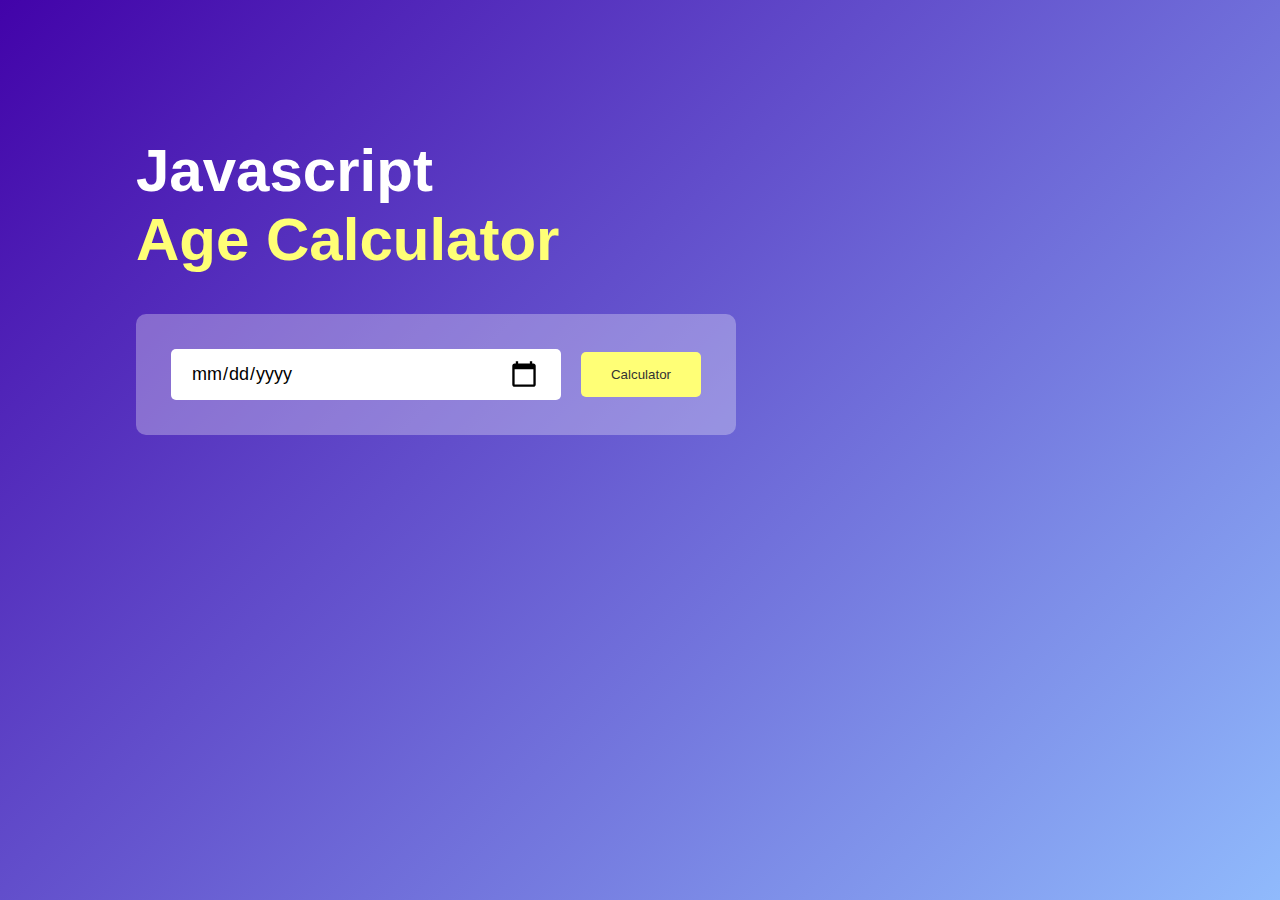
<file: calculator_app/index.html>
<!DOCTYPE html>
<html lang="en">
  <head>
    <meta charset="UTF-8" />
    <meta name="viewport" content="width=device-width, initial-scale=1.0" />
    <title>Age-Calculator</title>
    <link rel="stylesheet" href="style.css" />
  </head>
  <body>
    <div class="container">
      <div class="calculator">
        <h1>
          Javascript <br />
          <span> Age Calculator</span>
        </h1>
        <div class="input-box">
          <input type="date" id="date" /> <button>Calculator</button>
        </div>
      </div>
    </div>
    <script src="script.js"></script>
  </body>
</html>
</file>
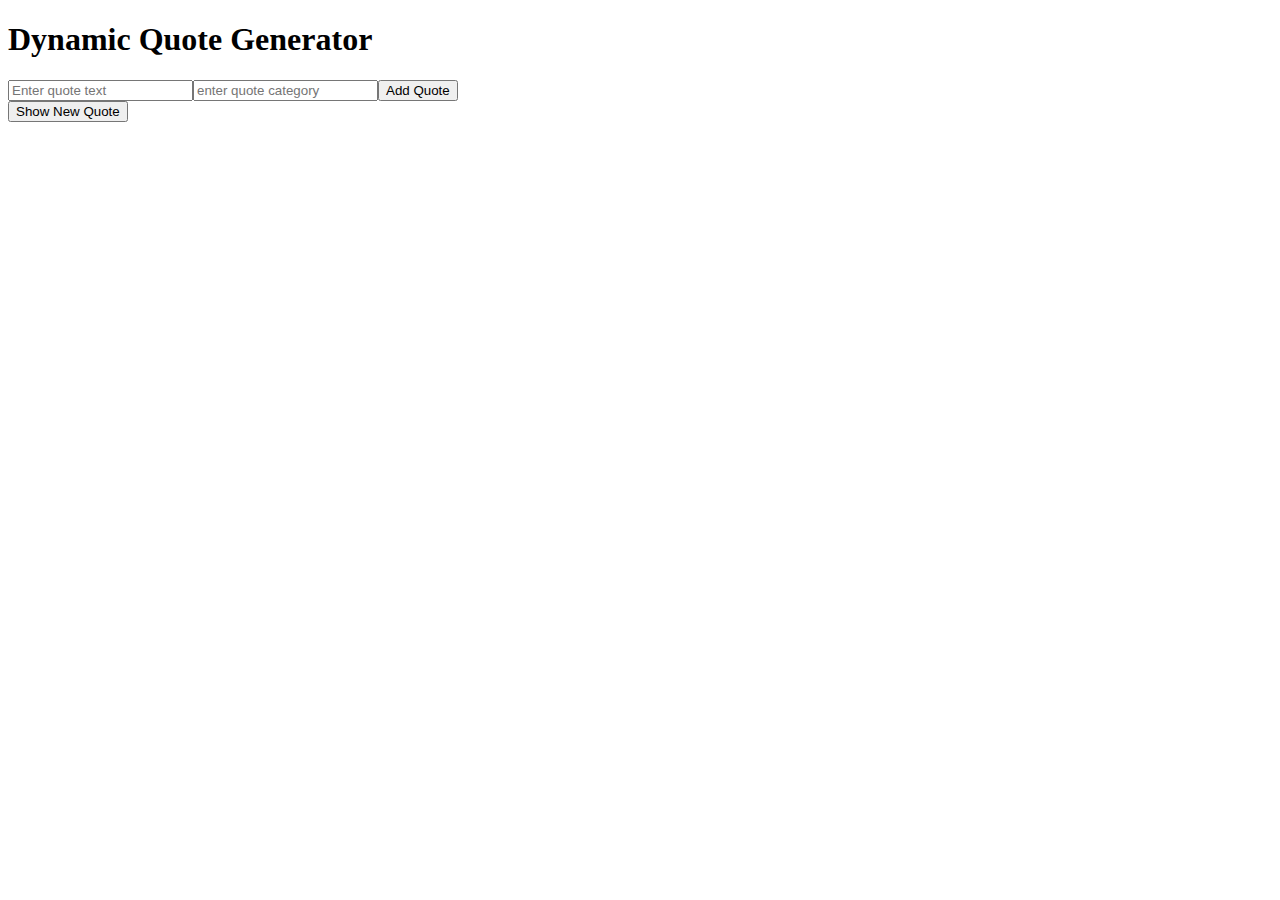
<file: dom_manipulation/index.html>
<!DOCTYPE html>
<html lang="en">
  <head>
    <meta charset="UTF-8" />
    <meta name="viewport" content="width=device-width, initial-scale=1.0" />
    <title>Dynamic Quote Generator</title>
  </head>
  <body>
    <h1>Dynamic Quote Generator</h1>
    <div id="quoteDisplay"></div>
    <div id="quoteForm"></div>
    <button id="newQuote">Show New Quote</button>
    <script src="script.js"></script>
  </body>
</html>
</file>
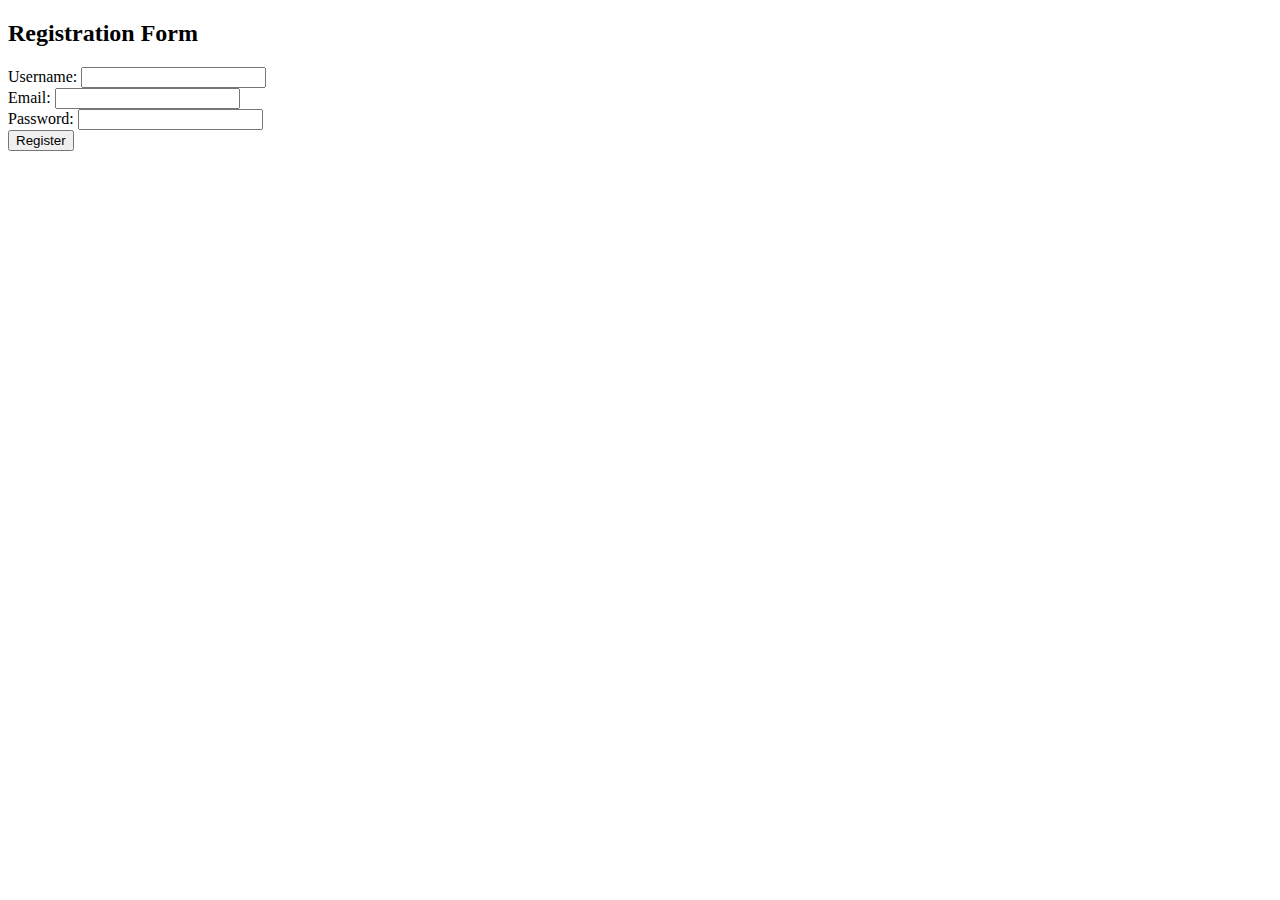
<file: forms/index.html>
<!DOCTYPE html>
<html lang="en">
  <head>
    <meta charset="UTF-8" />
    <meta name="viewport" content="width=device-width, initial-scale=1.0" />
    <title>Document</title>
  </head>
  <body>
    <h2>Registration Form</h2>
    <form action="/submit-form" id="registrationForm" method="POST">
      <div>
        <label for="username">Username:</label>
        <input
          type="text"
          id="username"
          name="username"
          required
          minlength="3"
          maxlength="15"
        />
        <span class="error" id="usernameError"></span>
      </div>
      <div>
        <label for="email">Email:</label>
        <input type="email" is="email" name="email" required />
        <span class="error" id="emailError"></span>
      </div>
      <div>
        <label for="password">Password:</label>
        <input
          type="password"
          id="password"
          name="password required minlength=6"
        />
        <span class="error" id="passwordError"></span>
      </div>
      <div>
        <input type="submit" value="Register" />
      </div>
    </form>
  </body>
</html>
</file>
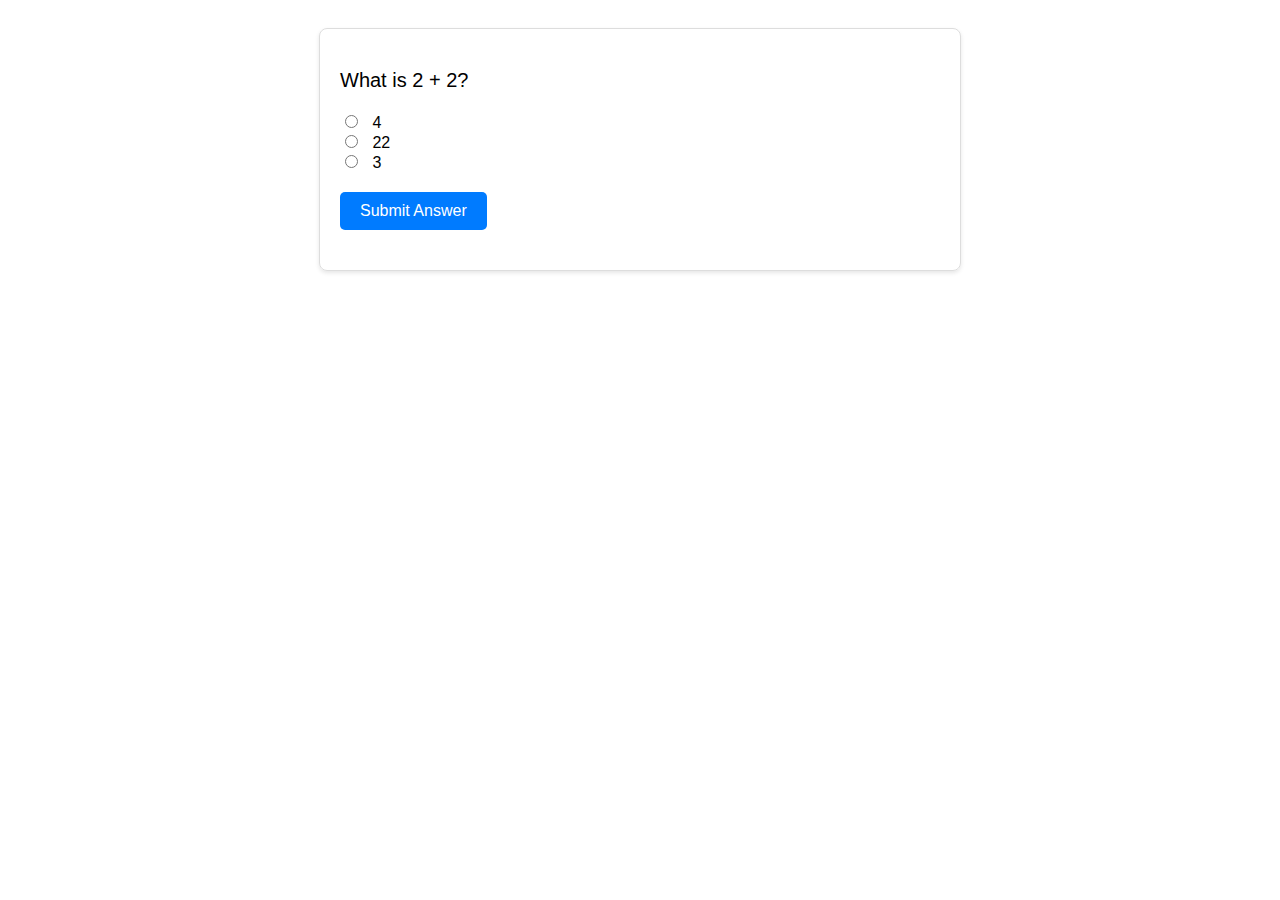
<file: interactive_quiz/index.html>
<!DOCTYPE html>
<html lang="en">
  <head>
    <meta charset="UTF-8" />
    <meta name="viewport" content="width=device-width, initial-scale=1.0" />
    <title>Document</title>
    <link rel="stylesheet" href="index.css" />
  </head>
  <body>
    <div id="quiz-container">
      <p id="quiz-question">What is 2 + 2?</p>
      <div>
        <input type="radio" id="choice1" name="quiz" value="4" />
        <label for="choice1">4</label><br />
        <input type="radio" id="choice2" name="quiz" value="22" />
        <label for="choice2">22</label><br />
        <input type="radio" id="choice3" name="quiz" value="3" />
        <label for="choice3">3</label>
      </div>
      <button id="submit-answer">Submit Answer</button>
      <p id="feedback"></p>
    </div>
    <script src="script.js"></script>
  </body>
</html>
</file>
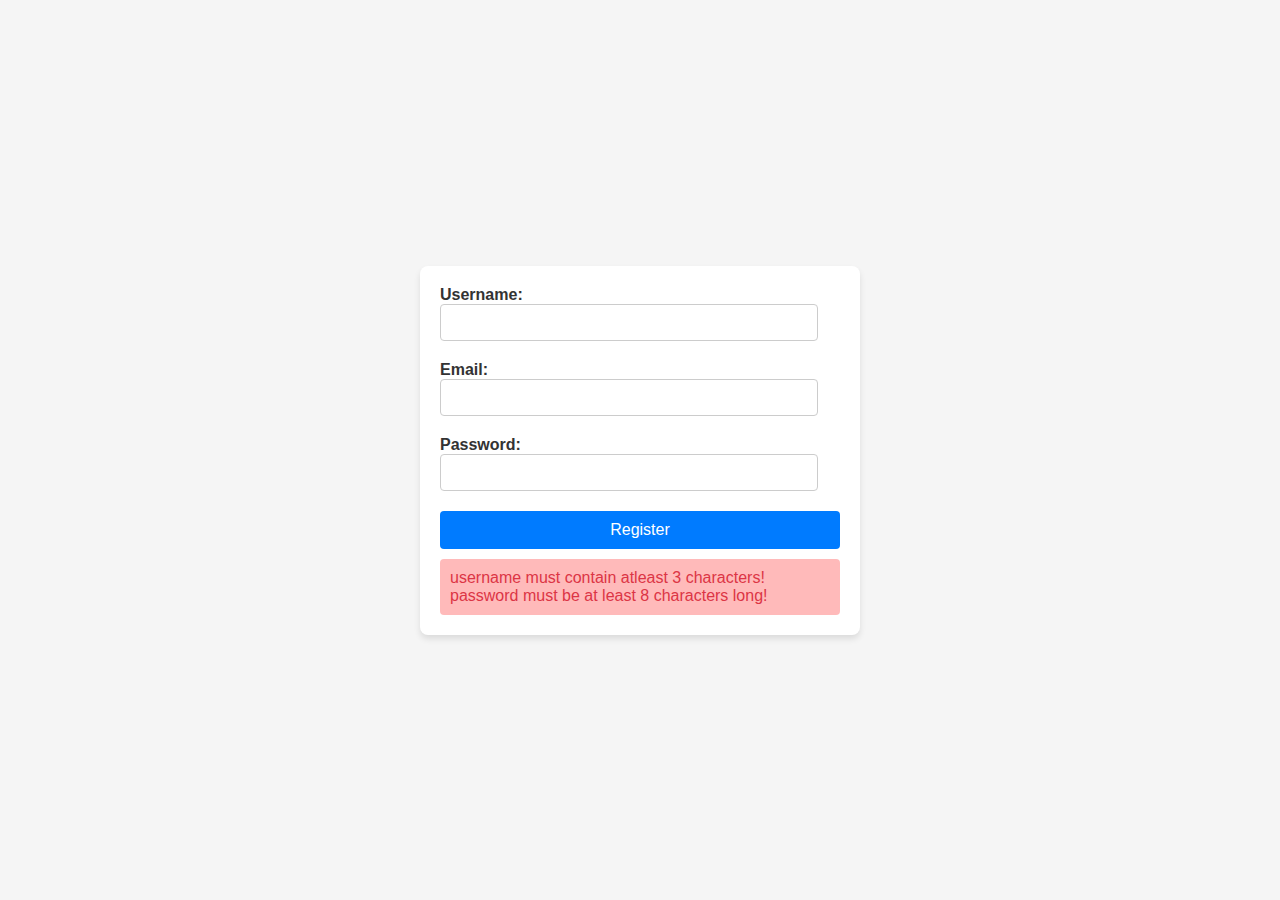
<file: js_deepdive/index.html>
<!DOCTYPE html>
<html lang="en">
  <head>
    <meta charset="UTF-8" />
    <meta name="viewport" content="width=device-width, initial-scale=1.0" />
    <title>Document</title>
  </head>
  <body>
    <!DOCTYPE html>
    <html lang="en">
      <head>
        <meta charset="UTF-8" />
        <title>User Registration Form</title>
        <link rel="stylesheet" href="index.css" />
      </head>
      <body>
        <form id="registration-form">
          <label for="username">Username:</label>
          <input type="text" id="username" required />

          <label for="email">Email:</label>
          <input type="email" id="email" required />

          <label for="password">Password:</label>
          <input type="password" id="password" required />

          <button type="submit">Register</button>
          <div id="form-feedback"></div>
        </form>
        <script src="script.js"></script>
      </body>
    </html>
  </body>
</html>
</file>
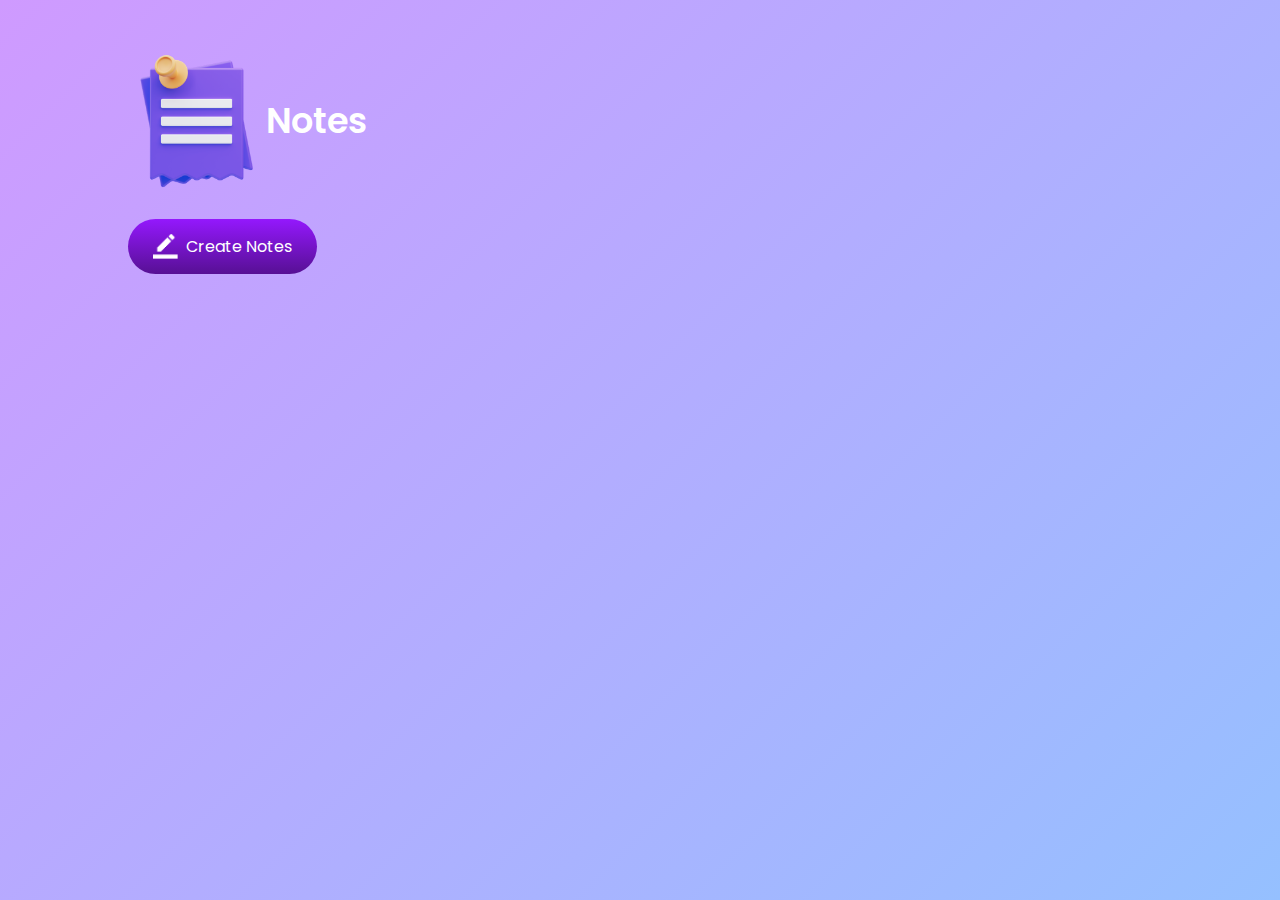
<file: Notes_App/index.html>
<!DOCTYPE html>
<html lang="en">
  <head>
    <meta charset="UTF-8" />
    <meta name="viewport" content="width=device-width, initial-scale=1.0" />
    <title>Note App</title>
    <link rel="stylesheet" href="style.css" />
    <link rel="preconnect" href="https://fonts.googleapis.com" />
    <link rel="preconnect" href="https://fonts.gstatic.com" crossorigin />
    <link
      href="https://fonts.googleapis.com/css2?family=Epilogue:ital,wght@0,100..900;1,100..900&family=Inter:ital,opsz,wght@0,14..32,100..900;1,14..32,100..900&family=Lexend+Zetta:wght@100..900&family=Manrope:wght@200..800&family=Outfit:wght@100..900&family=Pacifico&family=Poppins:ital,wght@0,100;0,200;0,300;0,400;0,500;0,600;0,700;0,800;0,900;1,100;1,200;1,300;1,400;1,500;1,600;1,700;1,800;1,900&family=Prata&family=Sansita+Swashed:wght@300..900&display=swap"
      rel="stylesheet"
    />
  </head>
  <body>
    <div class="container">
      <h1><img src="./images/notes.png" alt="" />Notes</h1>
      <button class="btn">
        <img src="./images/edit.png" alt="" />Create Notes
      </button>
      <div class="notes-container">
        <!-- <p contenteditable="true" class="input-box">
          <img src="./images/delete.png" alt="" />
        </p> -->
      </div>
    </div>

    <script src="script.js"></script>
  </body>
</html>
</file>
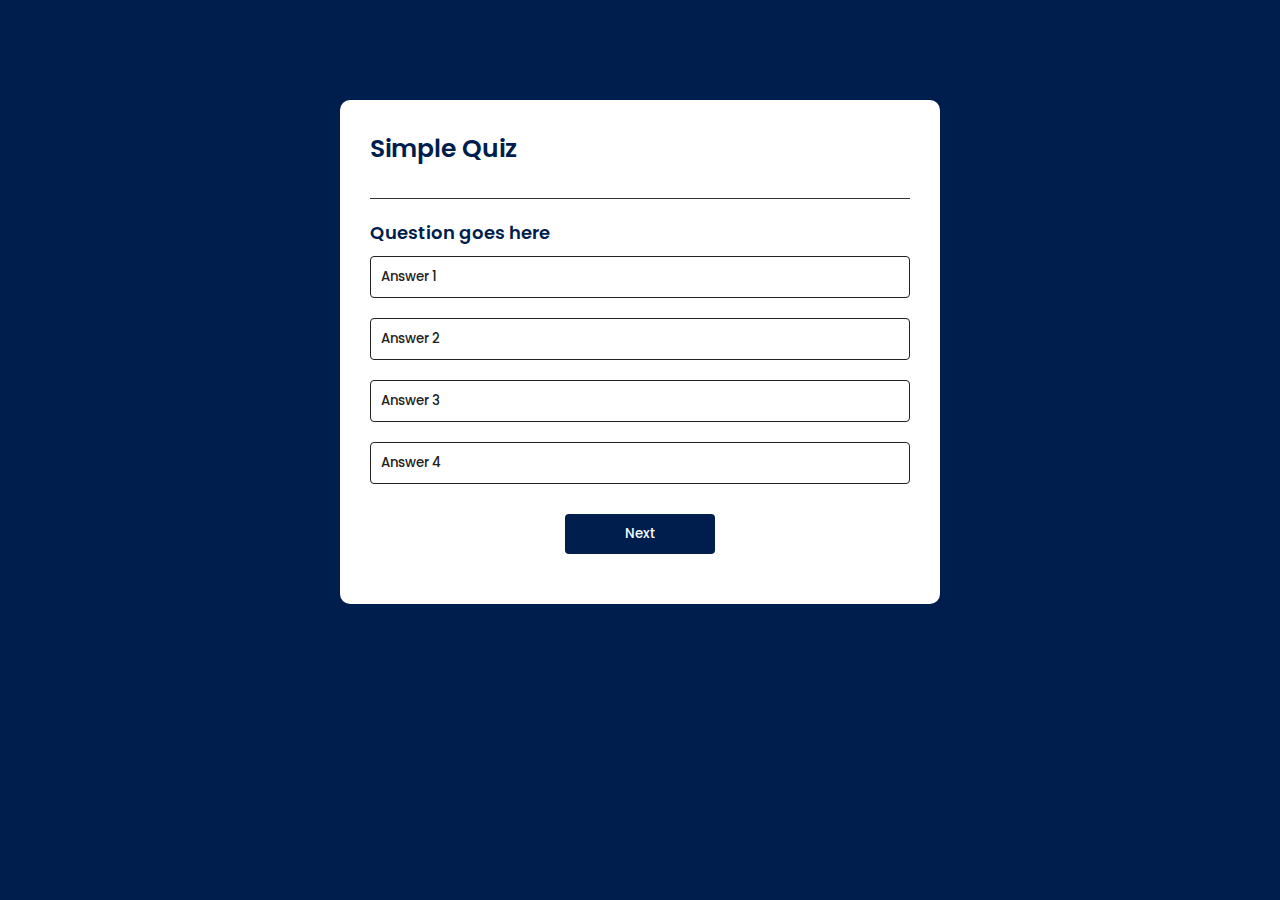
<file: Quiz-app/index.html>
<!DOCTYPE html>
<html lang="en">
  <head>
    <meta charset="UTF-8" />
    <meta name="viewport" content="width=device-width, initial-scale=1.0" />
    <title>QUIZ-APP</title>
    <link rel="stylesheet" href="index.css" />
    <link rel="preconnect" href="https://fonts.googleapis.com" />
    <link rel="preconnect" href="https://fonts.gstatic.com" crossorigin />
    <link
      href="https://fonts.googleapis.com/css2?family=Epilogue:ital,wght@0,100..900;1,100..900&family=Inter:ital,opsz,wght@0,14..32,100..900;1,14..32,100..900&family=Lexend+Zetta:wght@100..900&family=Manrope:wght@200..800&family=Outfit:wght@100..900&family=Pacifico&family=Poppins:ital,wght@0,100;0,200;0,300;0,400;0,500;0,600;0,700;0,800;0,900;1,100;1,200;1,300;1,400;1,500;1,600;1,700;1,800;1,900&family=Prata&family=Sansita+Swashed:wght@300..900&display=swap"
      rel="stylesheet"
    />
  </head>
  <body>
    <div class="app">
      <h1>Simple Quiz</h1>
      <div class="quiz">
        <h2 id="question">Question goes here</h2>
        <div id="answer-buttons">
          <button class="btn">Answer 1</button
          ><button class="btn">Answer 2</button
          ><button class="btn">Answer 3</button
          ><button class="btn">Answer 4</button>
        </div>
        <button id="next-btn">Next</button>
      </div>
    </div>
  </body>
</html>
</file>
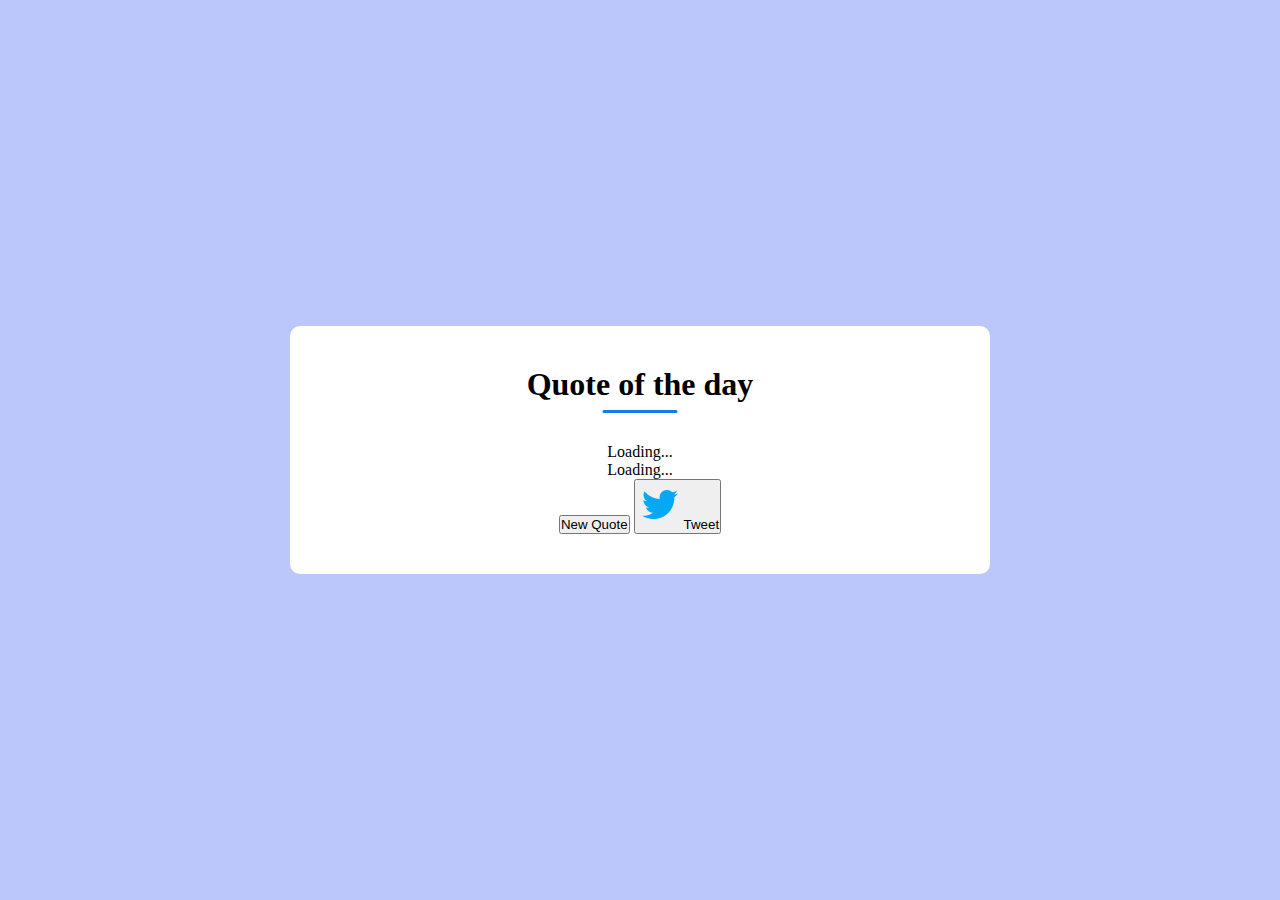
<file: quote_generator/index.html>
<!DOCTYPE html>
<html lang="en">
  <head>
    <meta charset="UTF-8" />
    <meta name="viewport" content="width=device-width, initial-scale=1.0" />
    <title>Quote of the day</title>
    <link rel="stylesheet" href="style.css" />
    <link rel="preconnect" href="https://fonts.googleapis.com" />
    <link rel="preconnect" href="https://fonts.gstatic.com" crossorigin />
    <link
      href="https://fonts.googleapis.com/css2?family=Epilogue:ital,wght@0,100..900;1,100..900&family=Inter:ital,opsz,wght@0,14..32,100..900;1,14..32,100..900&family=Lexend+Zetta:wght@100..900&family=Manrope:wght@200..800&family=Outfit:wght@100..900&family=Pacifico&family=Playfair+Display:ital,wght@0,400..900;1,400..900&family=Poppins:ital,wght@0,100;0,200;0,300;0,400;0,500;0,600;0,700;0,800;0,900;1,100;1,200;1,300;1,400;1,500;1,600;1,700;1,800;1,900&family=Prata&family=Sansita+Swashed:wght@300..900&display=swap"
      rel="stylesheet"
    />
  </head>
  <body>
    <div class="quote-box">
      <h1>Quote of the day</h1>
      <blockquote>Loading...</blockquote>
      <span>Loading...</span>
      <div>
        <button>New Quote</button>
        <button><img src="./quotes_twitter.png" alt="" />Tweet</button>
      </div>
    </div>
  </body>
</html>
</file>
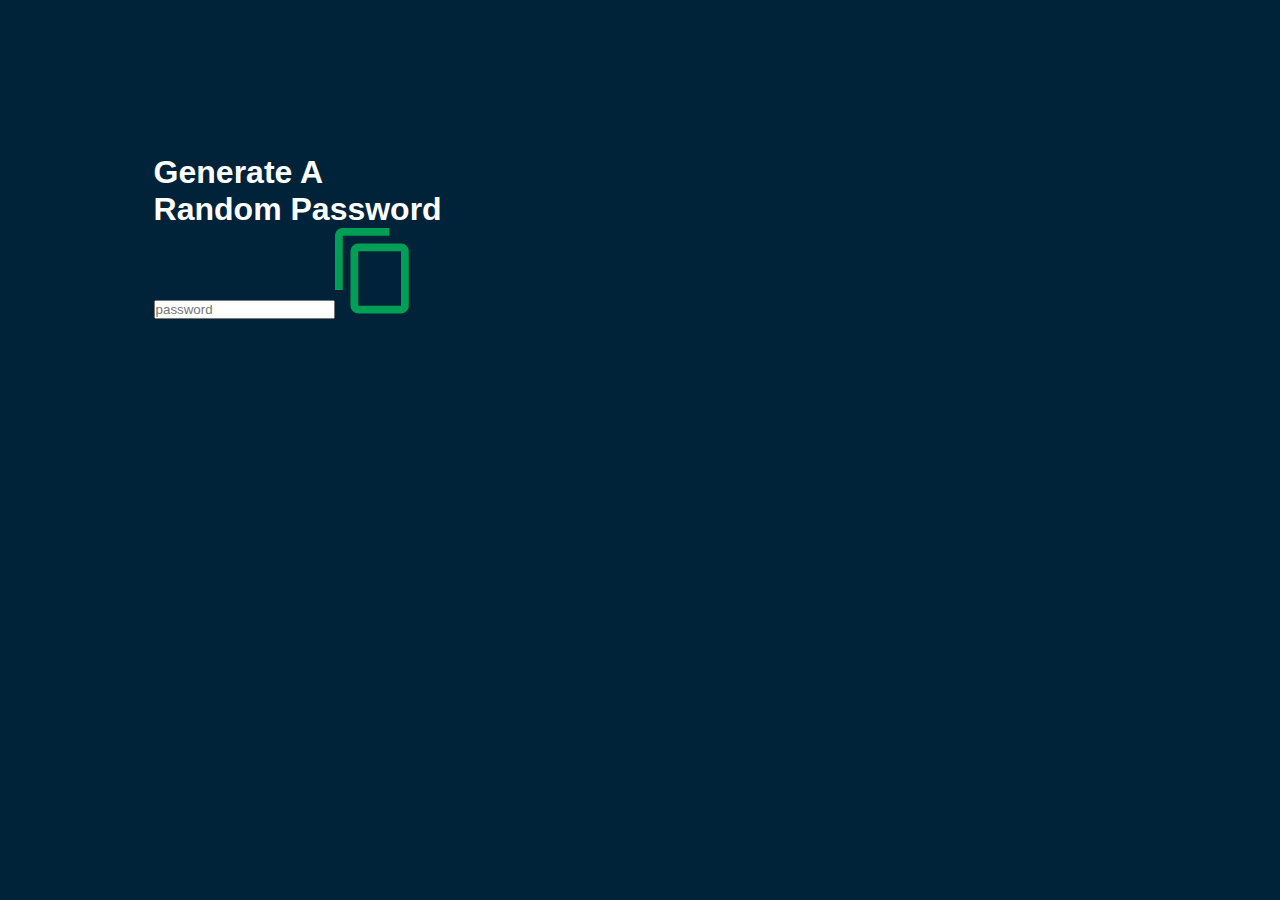
<file: random_password_generator/index.html>
<!DOCTYPE html>
<html lang="en">
  <head>
    <meta charset="UTF-8" />
    <meta name="viewport" content="width=device-width, initial-scale=1.0" />
    <title>Password-Generator</title>
    <link rel="stylesheet" href="style.css" />
  </head>
  <body>
    <div class="container">
      <h1>Generate A <br />Random Password</h1>
      <div class="display">
        <input type="text" id="password" placeholder="password" /><img
          src="./images/copy.png"
          alt=""
        />
      </div>
    </div>
    <script src="script.js"></script>
  </body>
</html>
</file>
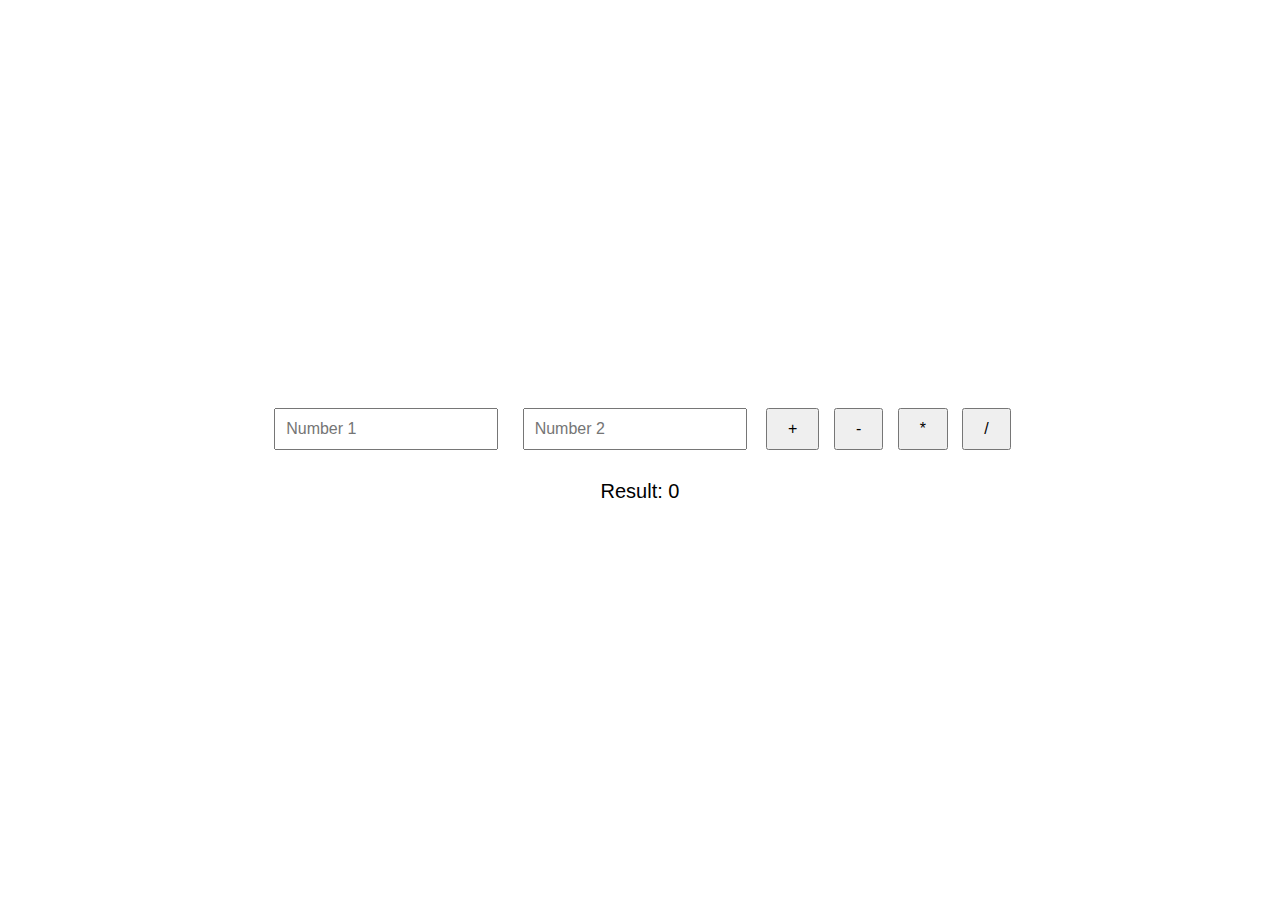
<file: simple_calculator/index.html>
<!DOCTYPE html>
<html lang="en">
  <head>
    <meta charset="UTF-8" />
    <title>Simple Calculator</title>
    <link rel="stylesheet" href="style.css" />
  </head>
  <body>
    <div id="calculator-container">
      <input type="number" id="number1" placeholder="Number 1" />
      <input type="number" id="number2" placeholder="Number 2" />

      <button id="add">+</button>
      <button id="subtract">-</button>
      <button id="multiply">*</button>
      <button id="divide">/</button>

      <div id="result">Result: <span id="calculation-result">0</span></div>
    </div>
    <script src="script.js"></script>
  </body>
</html>
</file>
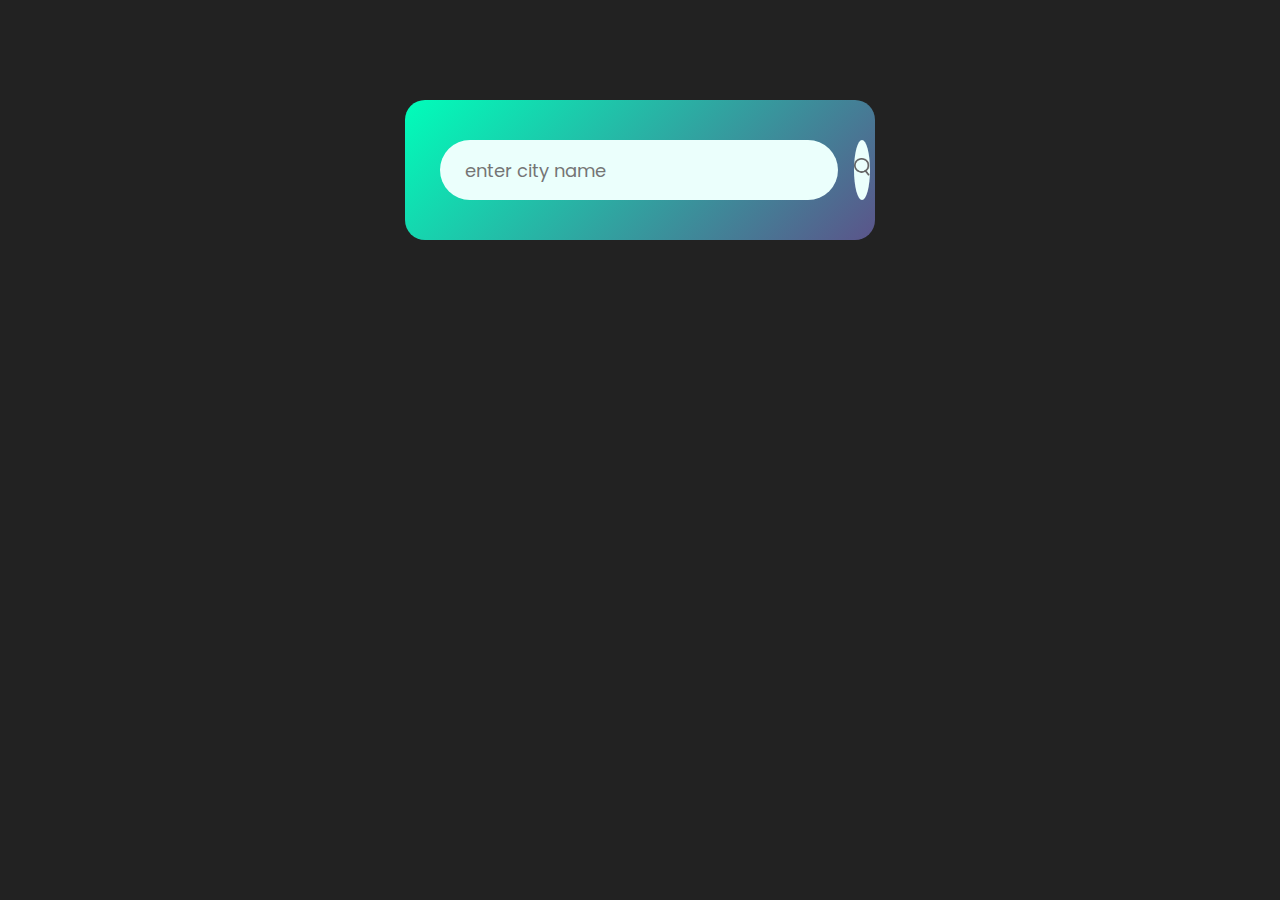
<file: weather_app/index.html>
<!DOCTYPE html>
<html lang="en">
  <head>
    <meta charset="UTF-8" />
    <meta name="viewport" content="width=device-width, initial-scale=1.0" />
    <title>Document</title>
    <link rel="stylesheet" href="index.css" />
    <link rel="preconnect" href="https://fonts.googleapis.com" />
    <link rel="preconnect" href="https://fonts.gstatic.com" crossorigin />
    <link
      href="https://fonts.googleapis.com/css2?family=Epilogue:ital,wght@0,100..900;1,100..900&family=Inter:ital,opsz,wght@0,14..32,100..900;1,14..32,100..900&family=Lexend+Zetta:wght@100..900&family=Manrope:wght@200..800&family=Outfit:wght@100..900&family=Pacifico&family=Poppins:ital,wght@0,100;0,200;0,300;0,400;0,500;0,600;0,700;0,800;0,900;1,100;1,200;1,300;1,400;1,500;1,600;1,700;1,800;1,900&family=Prata&family=Sansita+Swashed:wght@300..900&display=swap"
      rel="stylesheet"
    />
  </head>
  <body>
    <div class="card">
      <div class="search">
        <input type="text" placeholder="enter city name " spellcheck="false" />
        <button><img src="./images/search.png" /></button>
      </div>
      <div class="error"><p>Invalid city name!</p></div>
      <div class="weather">
        <img src="images/rain.png" alt="" class="weather-icon" />
        <h1 class="temp">22°C</h1>
        <h2 class="city">New York</h2>
        <div class="details">
          <div class="col">
            <img src="images/humidity.png" alt="" />
            <div>
              <p class="humidity">50%</p>
              <p>Humidity</p>
            </div>
          </div>
          <div class="col">
            <img src="images/wind.png" alt="" />
            <div>
              <p class="wind">15 Km/h</p>
              <p>Wind Speed</p>
            </div>
          </div>
        </div>
      </div>
    </div>
    <script src="script.js"></script>
  </body>
</html>
</file>
<file: calculator_app/style.css>
* {
  margin: 0;
  padding: 0;
  font-family: 'Poppins', sans-serif;
  box-sizing: border-box;
}

.container {
  width: 100%;
  min-height: 100vh;
  background: linear-gradient(135deg, #4203a9, #90bafc);
  color: #fff;
  padding: 10px;
}

.calculator {
  width: 100%;
  max-width: 600px;
  margin-left: 10%;
  margin-top: 10%;
}

.calculator h1 {
  font-size: 60px;
}

.calculator h1 span {
  color: #ffff76;
}

.input-box {
  margin: 40px 0;
  padding: 35px;
  border-radius: 10px;
  background: rgba(255, 255, 255, 0.3);
  display: flex;
  align-items: center;
}

.input-box input {
  flex: 1;
  margin-right: 20px;
  padding: 14px 20px;
  border: 0;
  outline: 0;
  font-size: 18px;
  border-radius: 5px;
  position: relative;
}

.input-box button {
  background: #ffff76;
  border: 0;
  outline: 0;
  padding: 15px 30px;
  border-radius: 5px;
  font-weight: 500;
  color: #333;
  cursor: pointer;
}

.input-box input::-webkit-calendar-picker-indicator {
  top: 0;
  left: 0;
  right: 0;
  bottom: 0;
  width: auto;
  height: auto;
  position: absolute;
  background-position: calc(100% - 20px);
  background-size: 30px;
  cursor: pointer;
}

#result {
  font-size: 20px;
}

#result span {
  color: #ffff76;
}
</file>
<file: interactive_quiz/index.css>
body {
  font-family: Arial, sans-serif;
  padding: 20px;
}

#quiz-container {
  max-width: 600px;
  margin: auto;
  padding: 20px;
  border: 1px solid #ddd;
  border-radius: 8px;
  box-shadow: 0 2px 4px rgba(0, 0, 0, 0.1);
}

#quiz-question {
  font-size: 20px;
  margin-bottom: 20px;
}

input[type='radio'] {
  margin-right: 10px;
}

label {
  margin-right: 30px;
  cursor: pointer;
}

#submit-answer {
  display: block;
  margin-top: 20px;
  padding: 10px 20px;
  background-color: #007bff;
  color: white;
  border: none;
  border-radius: 5px;
  cursor: pointer;
  font-size: 16px;
}

#submit-answer:hover {
  background-color: #0056b3;
}

#feedback {
  margin-top: 20px;
  font-size: 18px;
}
</file>
<file: js_deepdive/index.css>
body {
  font-family: 'Arial', sans-serif;
  display: flex;
  justify-content: center;
  align-items: center;
  height: 100vh;
  background-color: #f5f5f5;
  margin: 0;
}

form {
  background: #ffffff;
  padding: 20px;
  border-radius: 8px;
  box-shadow: 0 4px 6px rgba(0, 0, 0, 0.1);
  width: 100%;
  max-width: 400px;
}

label {
  margin-bottom: 5px;
  font-weight: bold;
  color: #333;
}

input {
  padding: 10px;
  margin-bottom: 20px;
  border: 1px solid #ccc;
  border-radius: 4px;
  width: calc(100% - 22px); /* Adjust width to account for padding and border */
  box-sizing: border-box; /* Include padding and border in element's total width and height */
}

button {
  background-color: #007bff;
  color: white;
  padding: 10px 15px;
  border: none;
  border-radius: 4px;
  font-size: 16px;
  cursor: pointer;
  width: 100%;
  box-sizing: border-box;
  transition: background-color 0.3s ease;
}

button:hover {
  background-color: #0056b3;
}

#form-feedback {
  margin-top: 10px;
  padding: 10px;
  color: #d8000c;
  background-color: #ffbaba;
  border-radius: 4px;
  display: none; /* Initially hide the feedback div */
}
</file>
<file: Notes_App/style.css>
* {
  margin: 0;
  padding: 0;
  font-family: 'Poppins', sans-serif;
  box-sizing: border-box;
}

.container {
  width: 100%;
  min-height: 100vh;
  background: linear-gradient(135deg, #cf9aff, #95c0ff);
  color: #fff;
  padding-top: 4%;
  padding-left: 10%;
}

.container h1 {
  display: flex;
  align-items: center;
  font-size: 35px;
  font-weight: 600;
}

.container button img {
  width: 25px;
  margin-right: 8px;
}

.container button {
  display: flex;
  align-items: center;
  background: linear-gradient(#9418fd, #571094);
  color: #fff;
  font-size: 16px;
  outline: 0;
  border: 0;
  border-radius: 40px;
  padding: 15px 25px;
  margin: 30px 0 20px;
  cursor: pointer;
}

.input-box {
  position: relative;
  width: 100%;
  max-width: 500px;
  min-height: 150px;
  background: #fff;
  color: #333;
  padding: 20px;
  margin: 20px 0;
  outline: none;
  border-radius: 5px;
}

.input-box img {
  width: 25px;
  position: absolute;
  bottom: 15px;
  right: 15px;
  cursor: pointer;
}
</file>
<file: Quiz-app/index.css>
* {
  margin: 0;
  padding: 0;
  font-family: 'Poppins', sans-serif;
  box-sizing: border-box;
}

body {
  background: #001e4d;
}

.app {
  background: #fff;
  width: 90%;
  max-width: 600px;
  margin: 100px auto 0;
  border-radius: 10px;
  padding: 30px;
}

.app h1 {
  font-size: 25px;
  color: #001e4d;
  font-weight: 600;
  border-bottom: 1px solid #333;
  padding-bottom: 30px;
}

.quiz {
  padding: 20px 0;
}

.quiz h2 {
  font-size: 18px;
  color: #001e4d;
  font-weight: 600;
}

.btn {
  background: white;
  color: #222;
  font-weight: 500;
  width: 100%;
  border: 1px solid #222;
  padding: 10px;
  margin: 10px 0;
  text-align: left;
  border-radius: 4px;
  cursor: pointer;
  transition: all 0.3s;
}

.btn:hover {
  background: #222;
  color: #fff;
}

#next-btn {
  background: #001e4d;
  color: #fff;
  font-weight: 500;
  width: 150px;
  border: 0;
  padding: 10px;
  margin: 20px auto 0;
  border-radius: 4px;
  cursor: pointer;
  display: block;
}
</file>
<file: quote_generator/style.css>
* {
  margin: 0;
  padding: 0;
  box-sizing: border-box;
}

body {
  background: #bbc6fa;
}

.quote-box {
  background: #fff;
  width: 700px;
  position: absolute;
  top: 50%;
  left: 50%;
  transform: translate(-50%, -50%);
  padding: 40px;
  border-radius: 10px;
  text-align: center;
  box-shadow: 0 10px 20px 0px rgba(0, 0, 0, alpha);
}

.quote-box h1 {
  font-size: 32px;
  margin-bottom: 40px;
  position: relative;
}

.quote-box h1::after {
  content: '';
  width: 75px;
  height: 3px;
  border-radius: 3px;
  background: rgb(23, 124, 229);
  position: absolute;
  bottom: -10px;
  left: 50%;
  transform: translate(-50%);
}
</file>
<file: random_password_generator/style.css>
* {
  margin: 0;
  padding: 0;
  font-family: 'Poppins', sans-serif;
  box-sizing: border-box;
}

body {
  background: #002339;
  color: #fff;
}

.container {
  margin: 12%;
  width: 90%;
  max-width: 700px;
}
</file>
<file: simple_calculator/style.css>
body {
  font-family: Arial, sans-serif;
  display: flex;
  justify-content: center;
  align-items: center;
  height: 100vh;
  margin: 0;
}

#calculator-container {
  text-align: center;
}

input[type='number'] {
  margin: 10px;
  padding: 10px;
  width: 200px;
  font-size: 16px;
}

button {
  padding: 10px 20px;
  margin: 5px;
  font-size: 16px;
  cursor: pointer;
}

#result {
  margin-top: 20px;
  font-size: 20px;
}
</file>
<file: weather_app/index.css>
* {
  margin: 0;
  padding: 0;
  font-family: 'Poppins', sans-serif;
  box-sizing: border-box;
}

body {
  background: #222;
}

.card {
  width: 90%;
  max-width: 470px;
  background: linear-gradient(135deg, #00feba, #5b548a);
  color: #fff;
  margin: 100px auto 0;
  border-radius: 20px;
  padding: 40px 35px;
}

.search {
  width: 100%;
  display: flex;
  align-items: center;
  justify-content: space-between;
}

.search input {
  border: 0;
  outline: 0;
  background: #ebfffc;
  color: #555;
  padding: 10px 25px;
  height: 60px;
  border-radius: 30px;
  flex: 1;
  margin-right: 16px;
  font-size: 18px;
}

.search button {
  border: 0;
  outline: 0;
  background: #ebfffc;
  border-radius: 50%;
  width: 60px;
  height: 60px;
  cursor: pointer;
}

.search button img {
  width: 16px;
}

.weather {
  display: none;
}
.weather-icon {
  width: 170px;
  margin-top: 30px;
}

.weather h1 {
  font-size: 80px;
  font-weight: 500;
}

.weather h2 {
  font-size: 80px;
  font-weight: 400;
  margin-top: -10px;
}

.details {
  display: flex;
  align-items: center;
  justify-content: space- space-between;
  padding: 0 20px;
  margin-top: 50px;
}

.col {
  display: flex;
  align-items: center;
  text-align: left;
}

.col img {
  width: 40px;
  margin-right: 10px;
}

.humidity,
.wind {
  font-size: 28px;
  margin-top: -6px;
}

.error {
  text-align: left;
  margin-left: 10px;
  font-size: 14px;
  margin-top: 10px;
  display: none;
}
</file>
